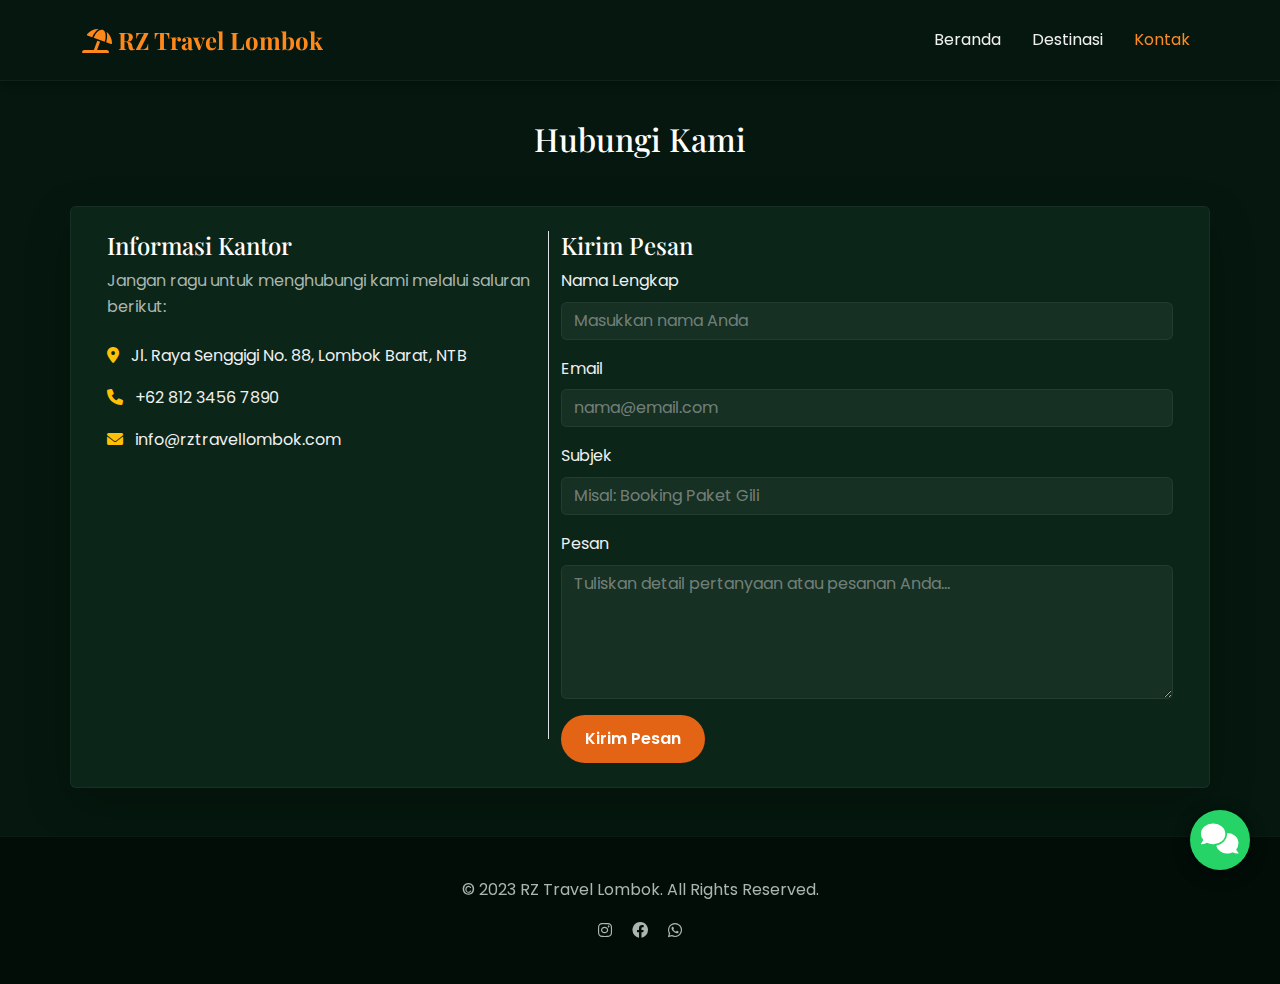
<file: kontak.html>
<!DOCTYPE html>
<html lang="id">
<head>
    <meta charset="UTF-8">
    <meta name="viewport" content="width=device-width, initial-scale=1.0">
    <title>Kontak - RZ Travel Lombok</title>
    <link rel="icon" type="image/png" href="icon/rz.ico">
    <link href="https://cdn.jsdelivr.net/npm/bootstrap@5.3.0/dist/css/bootstrap.min.css" rel="stylesheet">
    <link rel="stylesheet" href="https://cdnjs.cloudflare.com/ajax/libs/font-awesome/6.0.0/css/all.min.css">
    <link rel="stylesheet" href="style.css">
</head>
<body>

    <!-- Navbar -->
    <nav class="navbar navbar-expand-lg fixed-top">
        <div class="container">
            <a class="navbar-brand" href="index.html"><i class="fas fa-umbrella-beach"></i> RZ Travel Lombok</a>
            <button class="navbar-toggler" type="button" data-bs-toggle="collapse" data-bs-target="#navbarNav">
                <span class="navbar-toggler-icon"></span>
            </button>
            <div class="collapse navbar-collapse justify-content-end" id="navbarNav">
                <ul class="navbar-nav">
                    <li class="nav-item"><a class="nav-link" href="index.html">Beranda</a></li>
                    <li class="nav-item"><a class="nav-link" href="destinasi.html">Destinasi</a></li>
                    <li class="nav-item"><a class="nav-link active" href="kontak.html">Kontak</a></li>
                </ul>
            </div>
        </div>
    </nav>

    <!-- Content -->
    <div class="container mt-5 pt-5 pb-5">
        <h2 class="text-center mb-5 mt-4">Hubungi Kami</h2>
        
<div class="row shadow-lg p-4 rounded bg-dark-custom">
            <!-- Informasi Kontak -->
            <div class="col-md-5 mb-4 border-end">
                <h4>Informasi Kantor</h4>
                <p class="text-muted mb-4">Jangan ragu untuk menghubungi kami melalui saluran berikut:</p>
                
                <div class="mb-3">
                    <i class="fas fa-map-marker-alt text-warning me-2"></i>
                    <span>Jl. Raya Senggigi No. 88, Lombok Barat, NTB</span>
                </div>
                <div class="mb-3">
                    <i class="fas fa-phone text-warning me-2"></i>
                    <span>+62 812 3456 7890</span>
                </div>
                <div class="mb-3">
                    <i class="fas fa-envelope text-warning me-2"></i>
                    <span>info@rztravellombok.com</span>
                </div>

                <div class="mt-4">
                    <!-- Embed Map Placeholder (Mataram) -->
                    <iframe src="https://www.google.com/maps/embed?pb=!1m18!1m12!1m3!1d126214.3768225575!2d116.06649724133499!3d-8.58376518776387!2m3!1f0!2f0!3f0!3m2!1i1024!2i768!4f13.1!3m3!1m2!1s0x2dcdbf5c2462a5ed%3A0x3030bfbcaf77460!2sMataram%2C%20City%20of%20Mataram%2C%20West%20Nusa%20Tenggara!5e0!3m2!1sen!2sid!4v1692257600000!5m2!1sen!2sid" width="100%" height="250" style="border:0;" allowfullscreen="" loading="lazy"></iframe>
                </div>
            </div>

            <!-- Form Kontak -->
            <div class="col-md-7">
                <h4>Kirim Pesan</h4>
                <form>
                    <div class="mb-3">
                        <label class="form-label">Nama Lengkap</label>
                        <input type="text" class="form-control" placeholder="Masukkan nama Anda">
                    </div>
                    <div class="mb-3">
                        <label class="form-label">Email</label>
                        <input type="email" class="form-control" placeholder="nama@email.com">
                    </div>
                    <div class="mb-3">
                        <label class="form-label">Subjek</label>
                        <input type="text" class="form-control" placeholder="Misal: Booking Paket Gili">
                    </div>
                    <div class="mb-3">
                        <label class="form-label">Pesan</label>
                        <textarea class="form-control" rows="5" placeholder="Tuliskan detail pertanyaan atau pesanan Anda..."></textarea>
                    </div>
                    <button type="submit" class="btn btn-custom px-4">Kirim Pesan</button>
                </form>
            </div>
        </div>
    </div>

    <!-- Live Chat Widget -->
    <div class="chat-widget">
        <div class="chat-box" id="chatBox">
            <div class="chat-header">
                <div class="d-flex justify-content-between align-items-center">
                    <span>CS RZ Travel</span>
                    <button class="btn-close btn-close-white" onclick="toggleChat()"></button>
                </div>
            </div>
            <div class="chat-body">
                <p class="small text-muted">Butuh bantuan cepat? Hubungi kami via WhatsApp.</p>
                <a href="https://wa.me/6281234567890" target="_blank" class="btn btn-success w-100">
                    <i class="fab fa-whatsapp"></i> Chat via WhatsApp
                </a>
            </div>
        </div>
        <button class="chat-button" onclick="toggleChat()">
            <i class="fas fa-comments"></i>
        </button>
    </div>

    <footer>
        <div class="container text-center">
            <p>&copy; 2023 RZ Travel Lombok. All Rights Reserved.</p>
            <div>
                <a href="#" class="me-3"><i class="fab fa-instagram"></i></a>
                <a href="#" class="me-3"><i class="fab fa-facebook"></i></a>
                <a href="#"><i class="fab fa-whatsapp"></i></a>
            </div>
        </div>
    </footer>

    <script src="https://cdn.jsdelivr.net/npm/bootstrap@5.3.0/dist/js/bootstrap.bundle.min.js"></script>
    <script src="script.js"></script>
</body>
</html>
</file>
<file: style.css>
/* Import Google Fonts */
@import url('https://fonts.googleapis.com/css2?family=Playfair+Display:wght@700&family=Poppins:wght@300;400;600&display=swap');

:root {
    --main-bg: #05170e; /* Warna request user */
    --card-bg: #0b2519; /* Sedikit lebih terang untuk elemen kartu */
    --primary-color: #0f4c5c; 
    --secondary-color: #e36414; /* Sunset Orange */
    --accent-color: #fb8b24; /* Gold */
    --text-main: #f0f0f0; /* Teks putih gading */
    --text-muted: #aab6b0;
}

body {
    font-family: 'Poppins', sans-serif;
    background-color: var(--main-bg);
    color: var(--text-main);
    line-height: 1.6;
}

h1, h2, h3, h4, h5, .navbar-brand {
    font-family: 'Playfair Display', serif;
    color: #fff;
}

/* Navbar Dark Mode */
.navbar {
    background-color: var(--main-bg);
    box-shadow: 0 2px 10px rgba(0,0,0,0.3);
    padding: 1rem 0;
    border-bottom: 1px solid rgba(255,255,255,0.05);
}

.navbar-brand {
    font-weight: bold;
    color: #ff881b !important;
    font-size: 1.5rem;
}

.nav-link {
    color: var(--text-main) !important;
    font-weight: 400;
    margin-left: 15px;
    transition: color 0.3s;
}

.nav-link:hover, .nav-link.active {
    color: var(--accent-color) !important;
}

.navbar-toggler-icon {
    background-image: url("data:image/svg+xml;charset=utf8,%3Csvg viewBox='0 0 30 30' xmlns='http://www.w3.org/2000/svg'%3E%3Cpath stroke='rgba(255, 255, 255, 0.8)' stroke-width='2' stroke-linecap='round' stroke-miterlimit='10' d='M4 7h22M4 15h22M4 23h22'/%3E%3C/svg%3E");
}

/* Hero Section */
.hero-section {
    background: linear-gradient(to bottom, rgba(5, 23, 14, 0.3), var(--main-bg)), url('images/lombok.png');
    background-size: cover;
    background-position: center;
    height: 66vh;
    display: flex;
    align-items: center;
    justify-content: center;
    text-align: center;
    color: white;
}

.hero-title {
    font-size: 2.5rem;
    margin-bottom: 20px;
    text-shadow: -1px 1px 4px rgb(227 100 20);
}

.btn-custom {
    background-color: var(--secondary-color);
    color: white;
    padding: 12px 30px;
    border-radius: 50px;
    border: none;
    transition: all 0.3s;
    font-weight: 600;
}

.btn-custom:hover {
    background-color: var(--accent-color);
    color: #fff;
    transform: translateY(-3px);
    box-shadow: 0 0 15px rgba(227, 100, 20, 0.5);
}

/* Cards (Dark Mode) */
.card {
    background-color: var(--card-bg);
    border: 1px solid rgba(255,255,255,0.05);
    border-radius: 15px;
    overflow: hidden;
    box-shadow: 0 5px 15px rgba(0,0,0,0.2);
    transition: transform 0.3s;
}

.card:hover {
    transform: translateY(-10px);
    border-color: var(--accent-color);
}

.card-title {
    color: var(--accent-color);
}

.card-text {
    color: var(--text-muted);
}

.card-img-top {
    height: 250px;
    object-fit: cover;
    opacity: 0.9;
    transition: opacity 0.3s;
}

.card:hover .card-img-top {
    opacity: 1;
}

.text-muted {
    color: var(--text-muted) !important;
}

/* Forms (Contact Page) */
.form-control {
    background-color: rgba(255,255,255,0.05);
    border: 1px solid rgba(255,255,255,0.1);
    color: #fff;
}

.form-control:focus {
    background-color: rgba(255,255,255,0.1);
    border-color: var(--accent-color);
    color: #fff;
    box-shadow: none;
}

.form-control::placeholder {
    color: rgba(255,255,255,0.4);
}

/* Container Kontak Background */
.bg-dark-custom {
    background-color: var(--card-bg) !important;
    border: 1px solid rgba(255,255,255,0.05);
}

/* Footer */
footer {
    background-color: #020d08; /* Lebih gelap dari bg utama */
    color: var(--text-muted);
    padding: 40px 0;
    border-top: 1px solid rgba(255,255,255,0.05);
}

footer a {
    color: var(--text-muted);
    text-decoration: none;
    transition: 0.3s;
}

footer a:hover {
    color: var(--accent-color);
}

/* Live Chat Widget */
.chat-widget {
    position: fixed;
    bottom: 30px;
    right: 30px;
    z-index: 1000;
}

.chat-button {
    background-color: #25D366;
    color: white;
    width: 60px;
    height: 60px;
    border-radius: 50%;
    border: none;
    font-size: 30px;
    box-shadow: 0 4px 15px rgba(0,0,0,0.5);
    cursor: pointer;
    transition: transform 0.3s;
}

.chat-button:hover {
    transform: scale(1.1);
}

.chat-box {
    display: none;
    background: var(--card-bg);
    color: white;
    width: 300px;
    position: absolute;
    bottom: 80px;
    right: 0;
    border-radius: 10px;
    box-shadow: 0 5px 20px rgba(0,0,0,0.4);
    border: 1px solid rgba(255,255,255,0.1);
    overflow: hidden;
}

.chat-header {
    background: var(--primary-color);
    padding: 15px;
}

@media (min-width: 850px) {
    }
}
</file>
